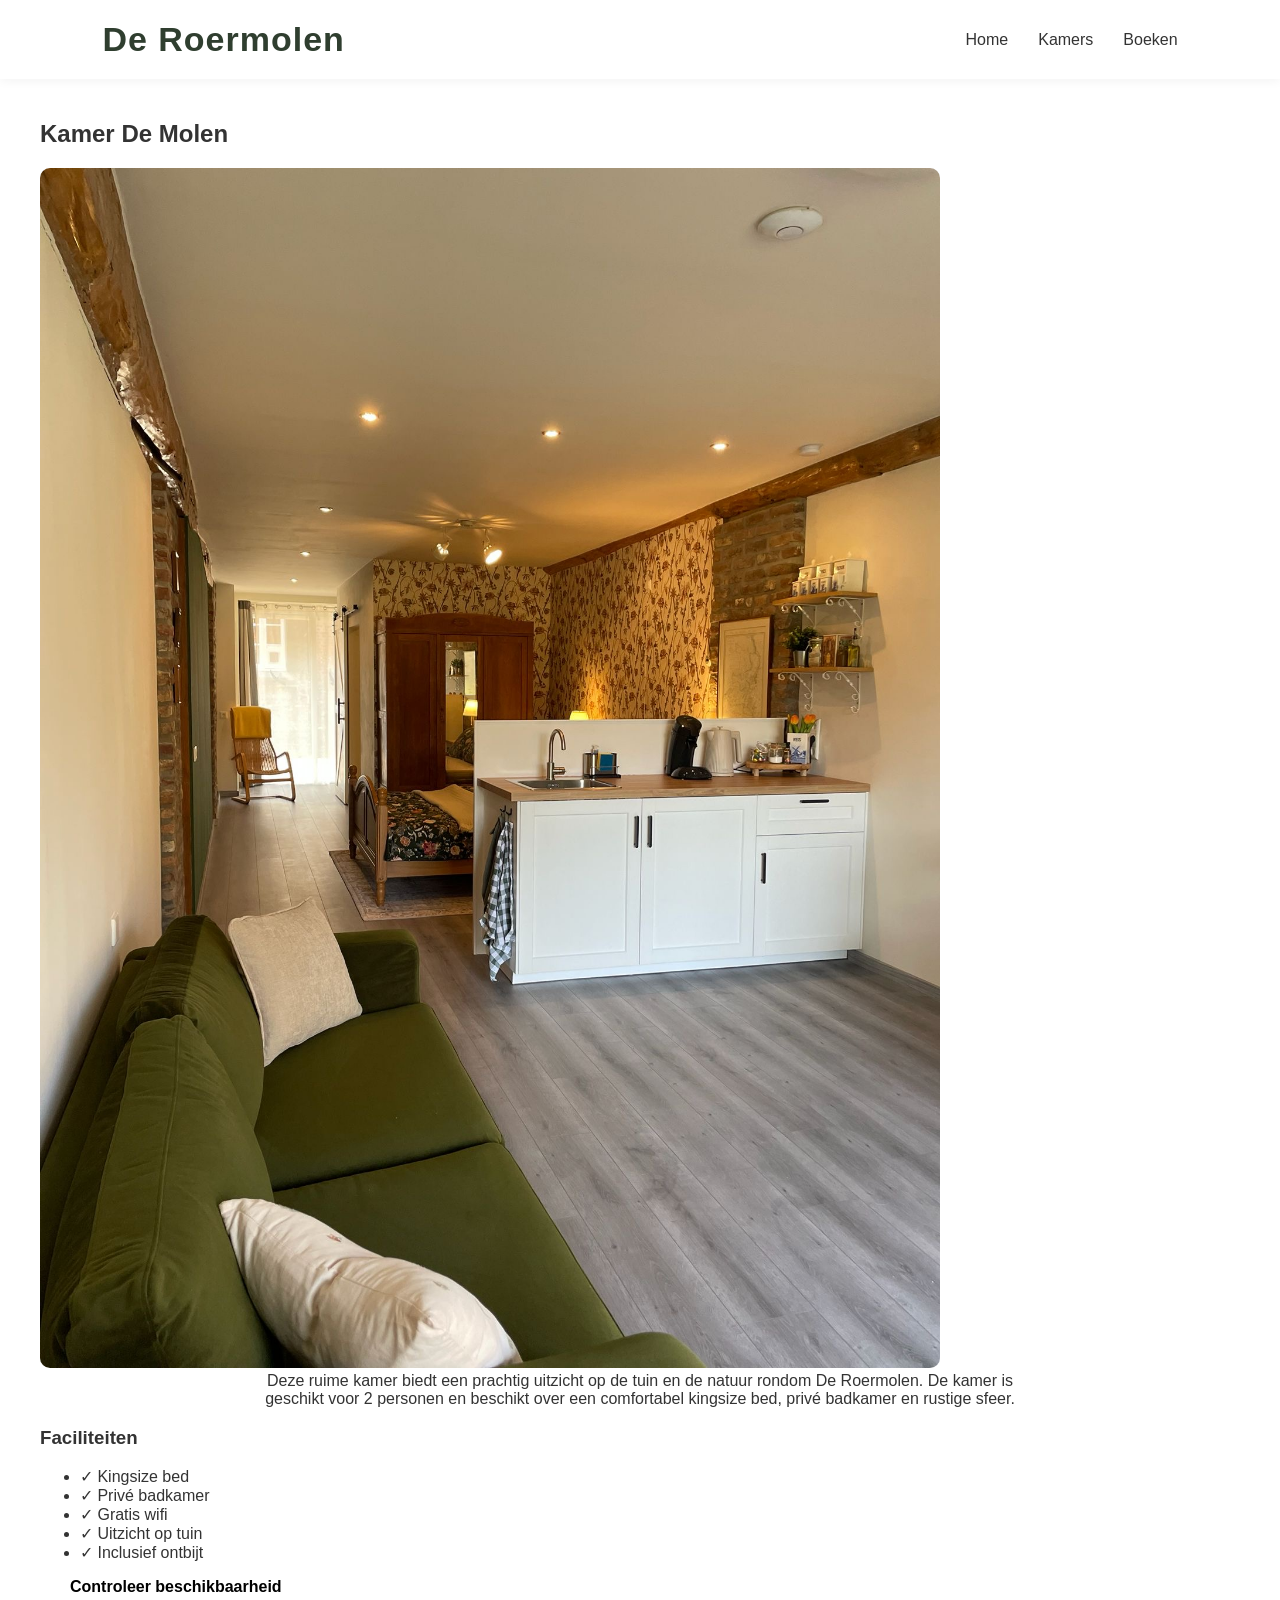
<file: kamer-molen.html>
<!DOCTYPE html>
<html lang="nl">

<head>

<meta charset="UTF-8">
<meta name="viewport" content="width=device-width, initial-scale=1">

<title>Kamer De Molen | De Roermolen</title>

<link rel="stylesheet" href="style.css">

</head>

<body>

<header>

<div class="logo">De Roermolen</div>

<nav>
<a href="index.html">Home</a>
<a href="index.html#verblijf">Kamers</a>
<a href="index.html#booking">Boeken</a>
</nav>

</header>


<section class="section">

<h1>Kamer De Molen</h1>

<img src="images/Kamer 2 keuken.JPG" style="width:100%;max-width:900px;border-radius:10px;">

<p>

Deze ruime kamer biedt een prachtig uitzicht op de tuin en de natuur rondom De Roermolen.  
De kamer is geschikt voor 2 personen en beschikt over een comfortabel kingsize bed, privé badkamer en rustige sfeer.

</p>

<h3>Faciliteiten</h3>

<ul>

<li>✓ Kingsize bed</li>
<li>✓ Privé badkamer</li>
<li>✓ Gratis wifi</li>
<li>✓ Uitzicht op tuin</li>
<li>✓ Inclusief ontbijt</li>

</ul>

<a class="btn" href="index.html#booking">Controleer beschikbaarheid</a>

</section>

</body>
</html>
</file>
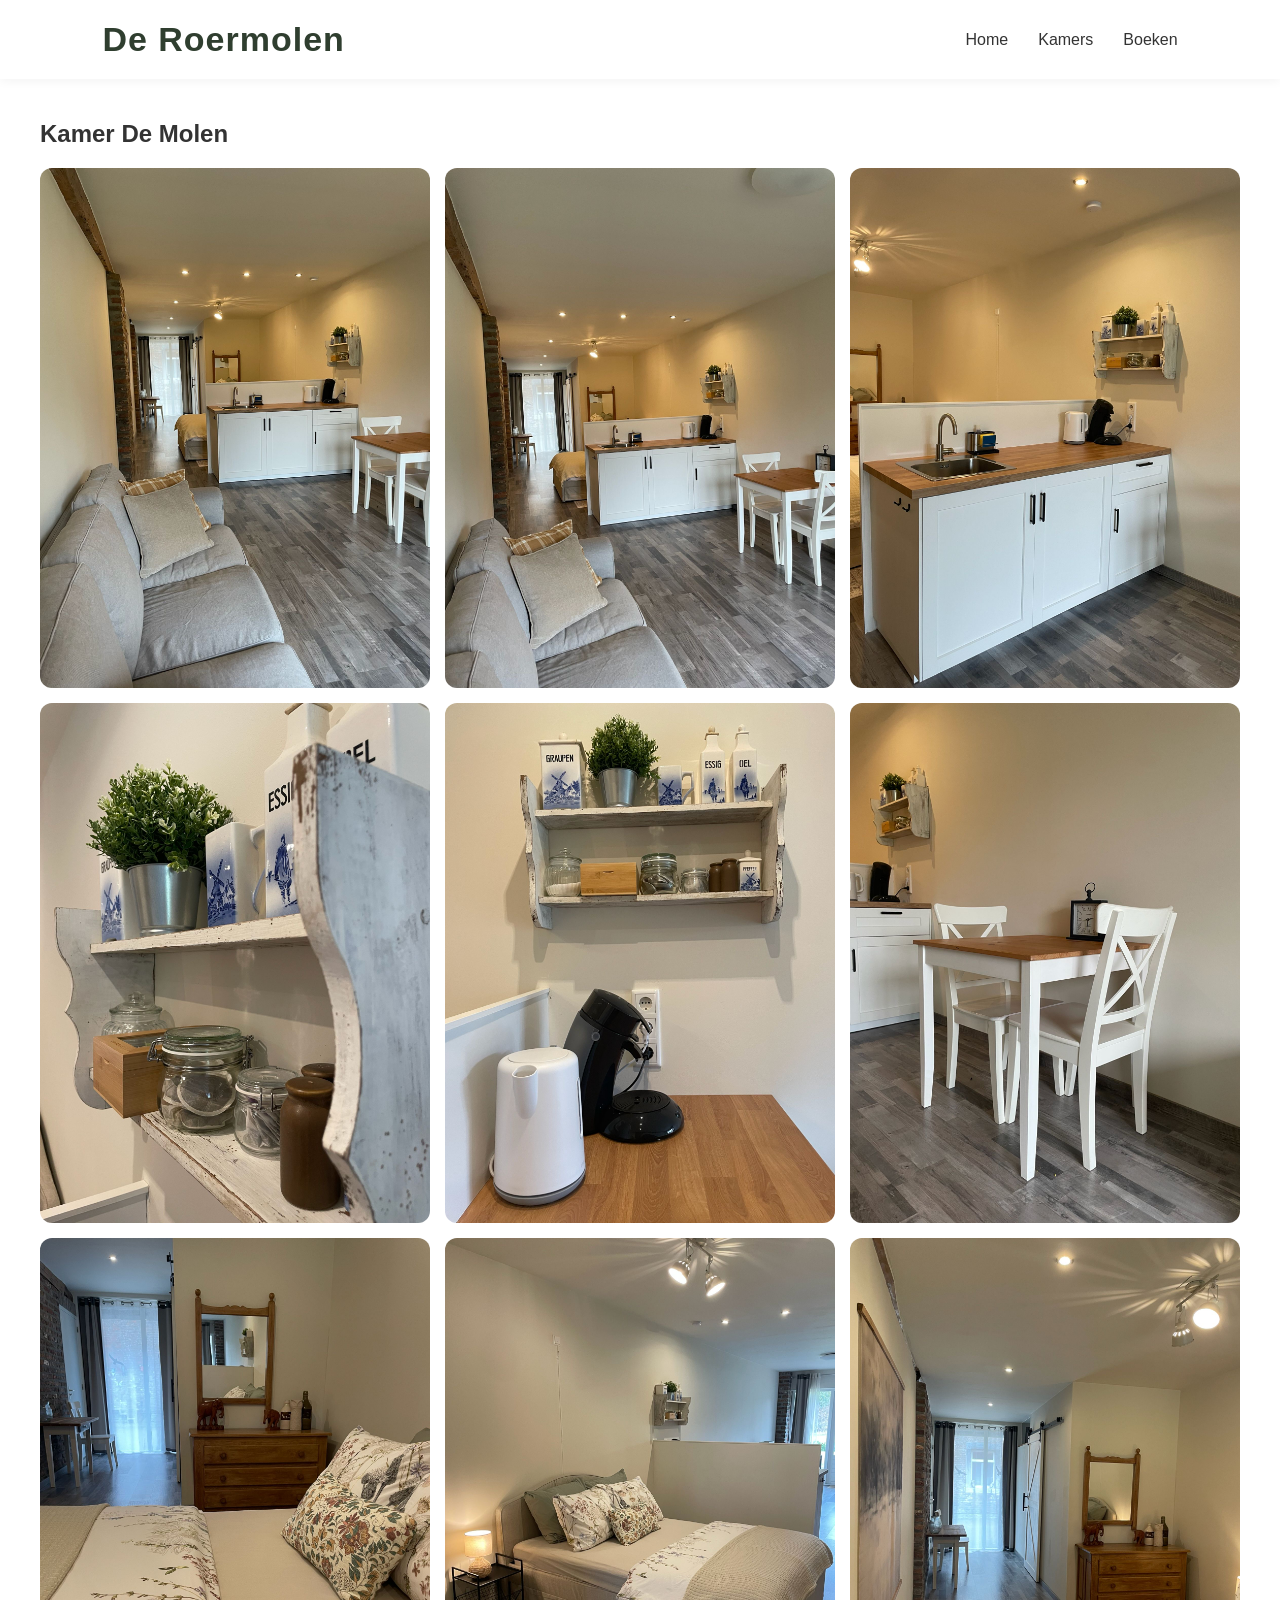
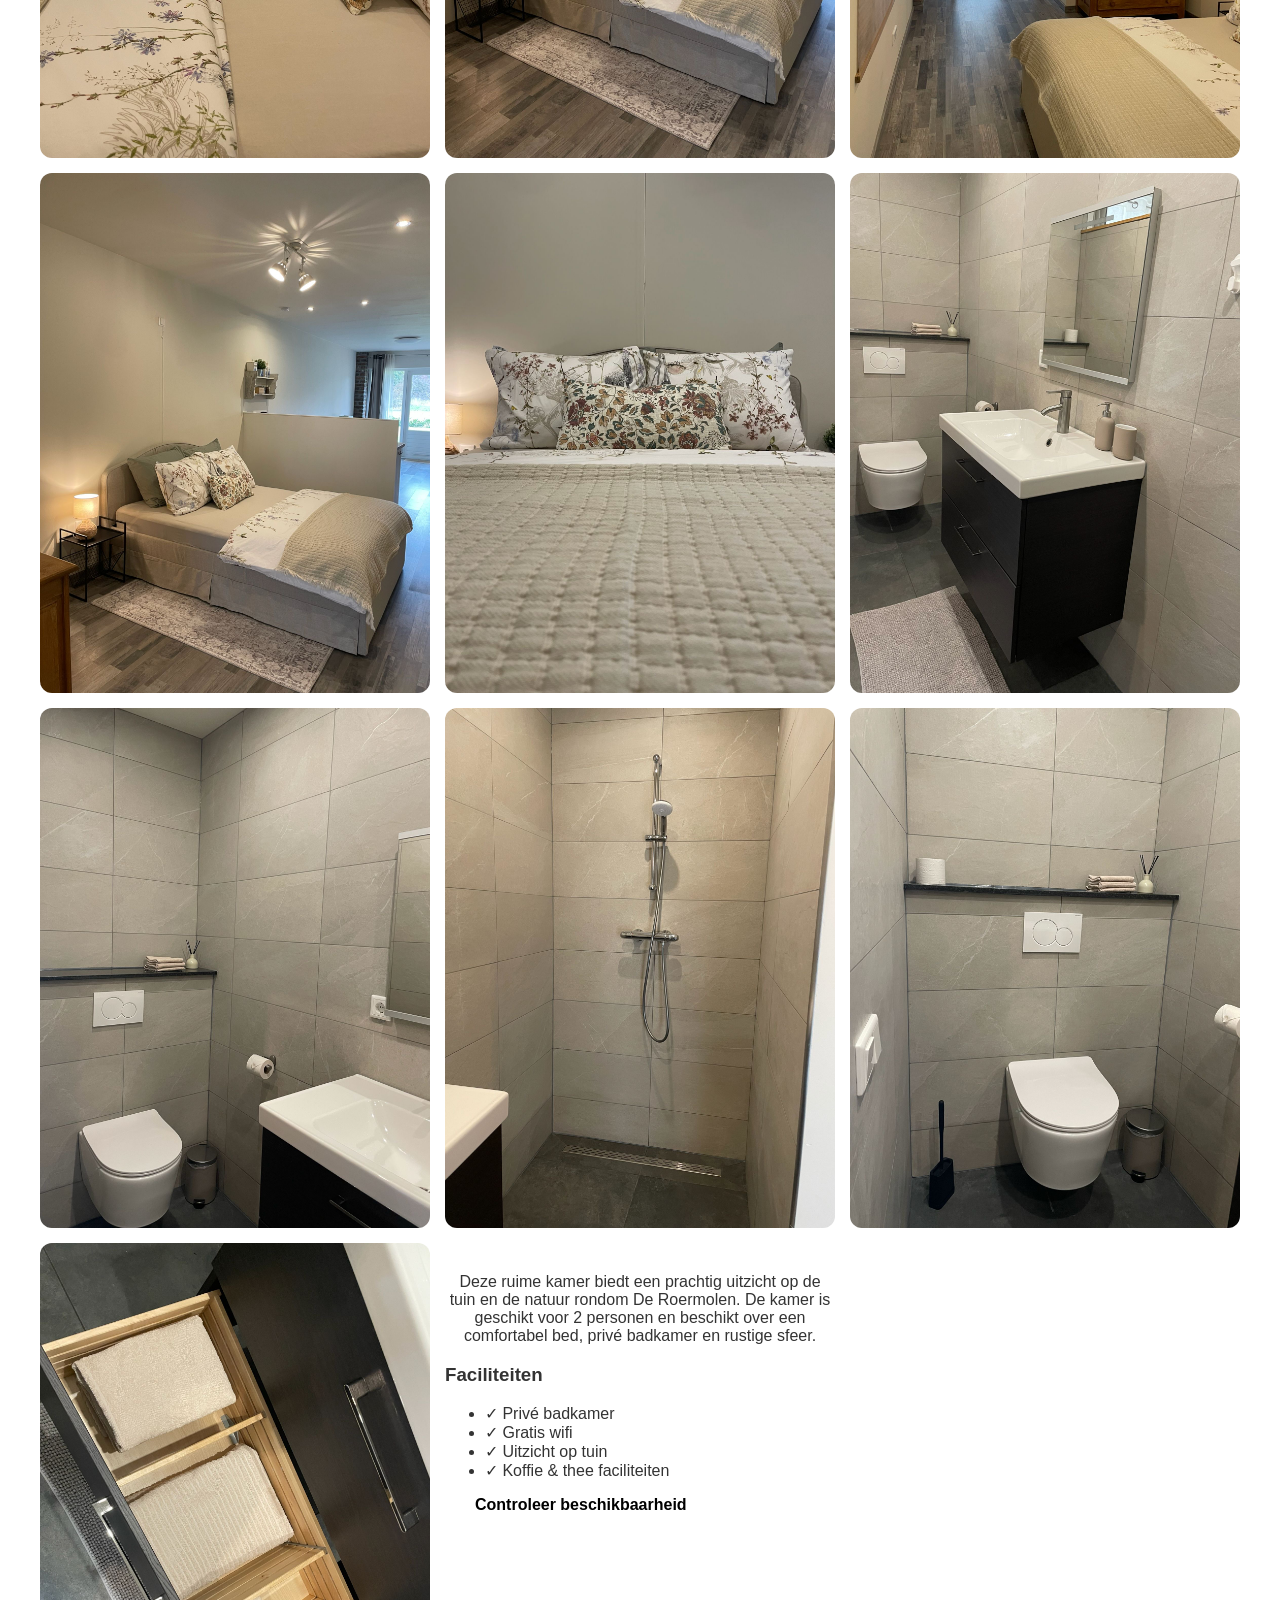
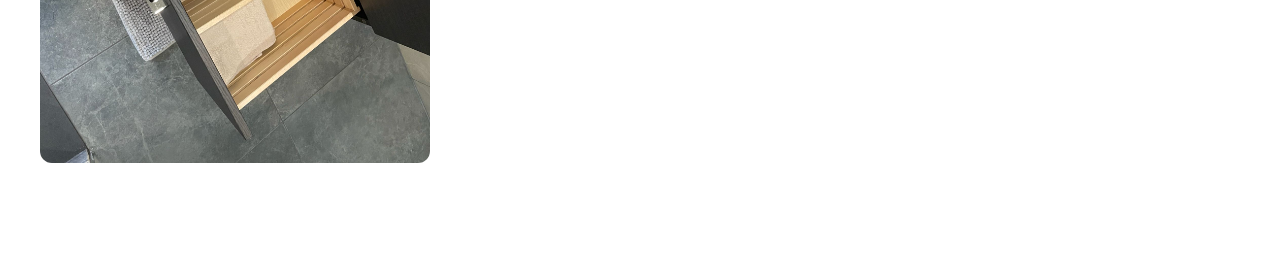
<file: kamer-weide.html>
<!DOCTYPE html>
<html lang="nl">

<head>

<meta charset="UTF-8">
<meta name="viewport" content="width=device-width, initial-scale=1">

<title>Kamer De Molen | De Roermolen</title>
  
<meta name="description" content="Kamer De Molen bij De Roermolen in Limburg. Luxe verblijf met uitzicht op de natuur.">
  
<link rel="stylesheet" href="style.css">

<style>
.gallery-grid{
  display:grid;
  grid-template-columns:1fr 1fr 1fr;
  gap:15px;
}

.gallery-grid img{
  width:100%;
  border-radius:12px;
  object-fit:cover;
}

.info-box{
  margin-top:30px;
  max-width:700px;
}
</style>

</head>

<body>

<header>

<div class="logo">De Roermolen</div>

<nav>
<a href="index.html">Home</a>
<a href="index.html#verblijf">Kamers</a>
<a href="index.html#booking">Boeken</a>
</nav>

</header>


<section class="section">

<h1>Kamer De Molen</h1>

<div class="gallery-grid">
  
<img src="images/Kamer 3 woonkamer2.JPG" loading="lazy">
<img src="images/Kamer 3 keuken.JPG" loading="lazy">
<img src="images/Kamer 3 keuken2.JPG" loading="lazy">
<img src="images/Kamer 3 koffie.JPG" loading="lazy">
<img src="images/Kamer 3 koffie2.JPG" loading="lazy">
<img src="images/Kamer 3 eettafel.JPG" loading="lazy">
<img src="images/Kamer 3 slaapkamer.JPG" loading="lazy">
<img src="images/Kamer 3 slaapkamer2.JPG" loading="lazy">
<img src="images/Kamer 3 slaapkamer3.JPG" loading="lazy">
<img src="images/Kamer 3 slaapkamer4.JPG" loading="lazy">
<img src="images/Kamer 3 bed.JPG" loading="lazy">
<img src="images/Kamer 3 badkamer.JPG" loading="lazy">
<img src="images/Kamer 3 badkamer2.JPG" loading="lazy">
<img src="images/Kamer 3 douche.JPG" loading="lazy">
<img src="images/Kamer 3 wc.JPG" loading="lazy">
<img src="images/Kamer 3 handdoeken.JPG" loading="lazy">

<div class="info-box">
  
<p>

Deze ruime kamer biedt een prachtig uitzicht op de tuin en de natuur rondom De Roermolen.  
De kamer is geschikt voor 2 personen en beschikt over een comfortabel bed, privé badkamer en rustige sfeer.

</p>

<h3>Faciliteiten</h3>

<ul>
<li>✓ Privé badkamer</li>
<li>✓ Gratis wifi</li>
<li>✓ Uitzicht op tuin</li>
<li>✓ Koffie & thee faciliteiten</li>
</ul>

<a class="btn" href="index.html#booking">Controleer beschikbaarheid</a>

</section>

</body>
</html>
</file>
<file: style.css>
html{
scroll-behavior:smooth;
}

body{

margin:0;
font-family:Arial;
color:#333;

}

header{
display:flex;
justify-content:space-between;
align-items:center;
padding:20px 8%;
background:white;
position:fixed;
top:0;
left:0;
width:100%;
box-sizing:border-box;
z-index:1000;
box-shadow:0 2px 10px rgba(0,0,0,0.05);
}

/* HERO FULL WIDTH */
.hero{
height:90vh;
position:relative;
display:flex;
align-items:center;
justify-content:center;
text-align:center;
color:white;
overflow:hidden;
background:url("images/hero.jpg") center/cover no-repeat;
width:100%;
margin-top:80px;
}

/* GEWONE SECTIONS GECENTREERD */
section:not(.hero){
scroll-margin-top:100px;
padding:100px 20px;
max-width:1200px;
margin:auto;
}

section h2{
text-align:center;
margin-bottom:40px;
font-size:32px;
relative;
}

section h2::after{
content:"";
width:60px;
height:3px;
background:#6b8e23;
display:block;
margin:10px auto 0;
border-radius:3px;
}

section p{
text-align:center;
max-width:800px;
margin:auto;
}

nav a{
relative;
text-decoration:none;
color:#333;
font-weight:500;
font-size:16px;
}

nav a::after{
content:"";
absolute;
left:0;
bottom:-4px;
width:0;
height:2px;
background:#6b8e23;
transition:0.3s;
}

nav a:hover::after{
width:100%;
}

nav{
display:flex;
gap:30px;
}


.hero::before{
content:"";
absolute;
top:0;
left:0;
width:100%;
height:100%;
background:rgba(0,0,0,0.45);
}

.hero-text{
relative;
z-index:2;
max-width:600px;
margin:auto;
padding:0 20px;
}

.hero h1{
font-size:72px;
text-shadow:0 4px 20px rgba(0,0,0,0.7);
}

.hero p{
font-size:20px;
text-shadow:0 2px 10px rgba(0,0,0,0.7);

}

.logo{
font-size:34px;
font-weight:900;
letter-spacing:1px;
color:#2f3e2f;
}

.btn{
background:white;
color:black;
padding:14px 30px;
border-radius:30px;
text-decoration:none;
font-weight:600;
transition:0.3s;
}

.btn:hover{
background:#6b8e23;
color:white;
transform:translateY(-2px);
}


.cards{
display:flex;
gap:40px;
justify-content:center;
flex-wrap:wrap;
}

.card{
max-width:320px;
width:100%;
background:white;
border-radius:12px;
overflow:hidden;
box-shadow:0 10px 30px rgba(0,0,0,0.08);
transition:all 0.3s ease;
}

.card:hover{
transform:translateY(-8px);
box-shadow:0 10px 30px rgba(0,0,0,0.12);
}

.card img{
width:100%;
height:220px;
object-fit:cover;
}

.gallery{
display:grid;
grid-template-columns:repeat(auto-fit, minmax(220px, 1fr));
gap:10px;
}

.gallery img{
width:100%;
height:250px;
object-fit:cover;
transition:transform 0.4s ease, filter 0.4s ease;
}

.gallery img:hover{
transform:scale(1.05);
filter:brightness(1.05);
}

.reviews{
background:#f5f5f5;
text-align:center;
}

.review-grid{

display:flex;
gap:40px;
justify-content:center;

}

form{
max-width:800px;
margin:40px auto;
display:grid;
grid-template-columns:1fr 1fr;
gap:20px;
align-items:start;
}

form textarea{
grid-column:1 / -1;
min-height:120px;
}

form button{
grid-column:1 / -1;
justify-self:center;
margin-top:10px;
}

input, textarea{
padding:14px;
border-radius:6px;
border:1px solid #ddd;
font-size:16px;
}

input:focus, textarea:focus{
outline:none;
border-color:#6b8e23;
}

button{
padding:14px 30px;
background:#6b8e23;
color:white;
border:none;
border-radius:30px;
cursor:pointer;
font-weight:600;
transition:0.3s;
}

button:hover{
background:#556b1f;

}

footer{

background:#222;
color:white;
padding:40px;
text-align:center;
}


@media (max-width:600px){

.hero{
height:80vh;
}

.hero p{
font-size:16px;
}

header{
padding:15px;
}

.logo{
font-size:28px;
}
  
form{
grid-template-columns:1fr;
}
nav{
gap:15px;
margin-top:10px;
width:100%;
text-align:center;
flex-wrap:wrap;
justify-content:center;
}

.cards{
flex-direction:column;
align-items:center;
}

.review-grid{
flex-direction:column;
}

.gallery{
grid-template-columns:repeat(2,1fr);
}

.hero h1{
font-size:34px;
}

}
.availability{
padding:80px 20px;
text-align:center;
}

.availability-content{
display:flex;
justify-content:center;
}

.availability iframe{
width:100%;
max-width:600px;
height:400px;
border:0;

}
.booking-box{
display:flex;
gap:15px;
justify-content:center;
margin-bottom:40px;
flex-wrap:wrap;
}

.map{
display:flex;
justify-content:center;
}

.map iframe{
width:100%;
max-width:1000px;
height:50vh;
border:0;
border-radius:10px;
}

.facilities{
list-style:none;
padding:0;
margin:40px auto;
max-width:700px;

display:grid;
grid-template-columns:repeat(2,1fr);
gap:20px;
font-size:18px;
}

.facilities li{
background:#f8f8f8;
padding:15px 20px;
border-radius:10px;
text-align:left;
box-shadow:0 4px 10px rgba(0,0,0,0.05);
transition:0.3s;
}

.facilities li:hover{
transform:translateY(-3px);
box-shadow:0 8px 20px rgba(0,0,0,0.08);
}
</file>
